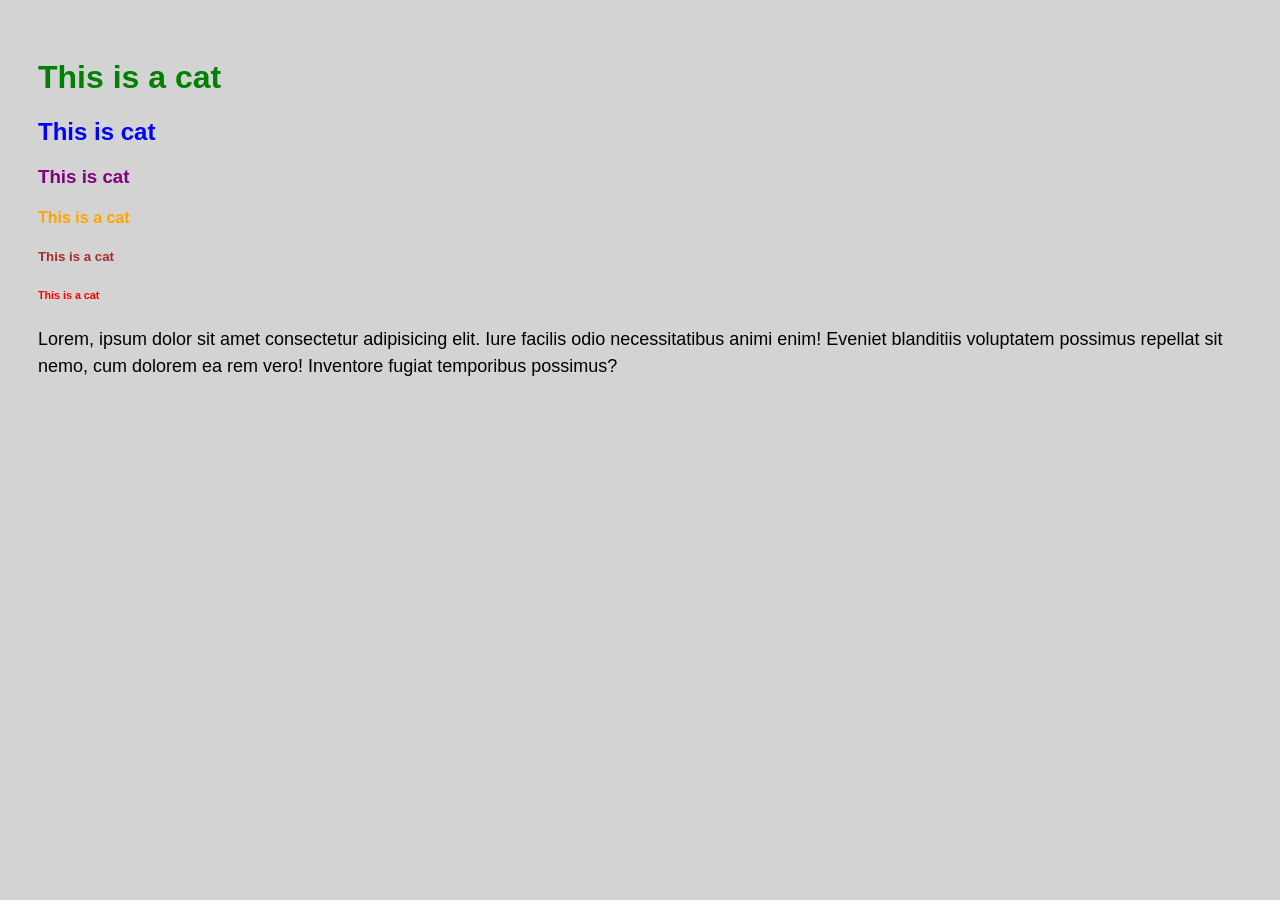
<file: 00.Heading and paragraph/index.html>
<!doctype html>
<html lang="en">
  <head>
    <meta charset="UTF-8" />
    <meta name="viewport" content="width=device-width, initial-scale=1.0" />
    <title>headings</title>
    <link rel="stylesheet" href="style.css">
  </head>
  <body>
    <h1>This is a cat</h1>
    <h2>This is cat</h2>
    <h3>This is cat</h3>
    <h4>This is a cat</h4>
    <h5>This is a cat</h5>
    <h6>This is a cat</h6>
    <p>Lorem, ipsum dolor sit amet consectetur adipisicing elit.
       Iure facilis odio necessitatibus animi enim! Eveniet
        blanditiis voluptatem possimus repellat sit nemo, 
      cum dolorem ea rem vero! Inventore fugiat temporibus possimus?</p>
  </body>
</html>
</file>
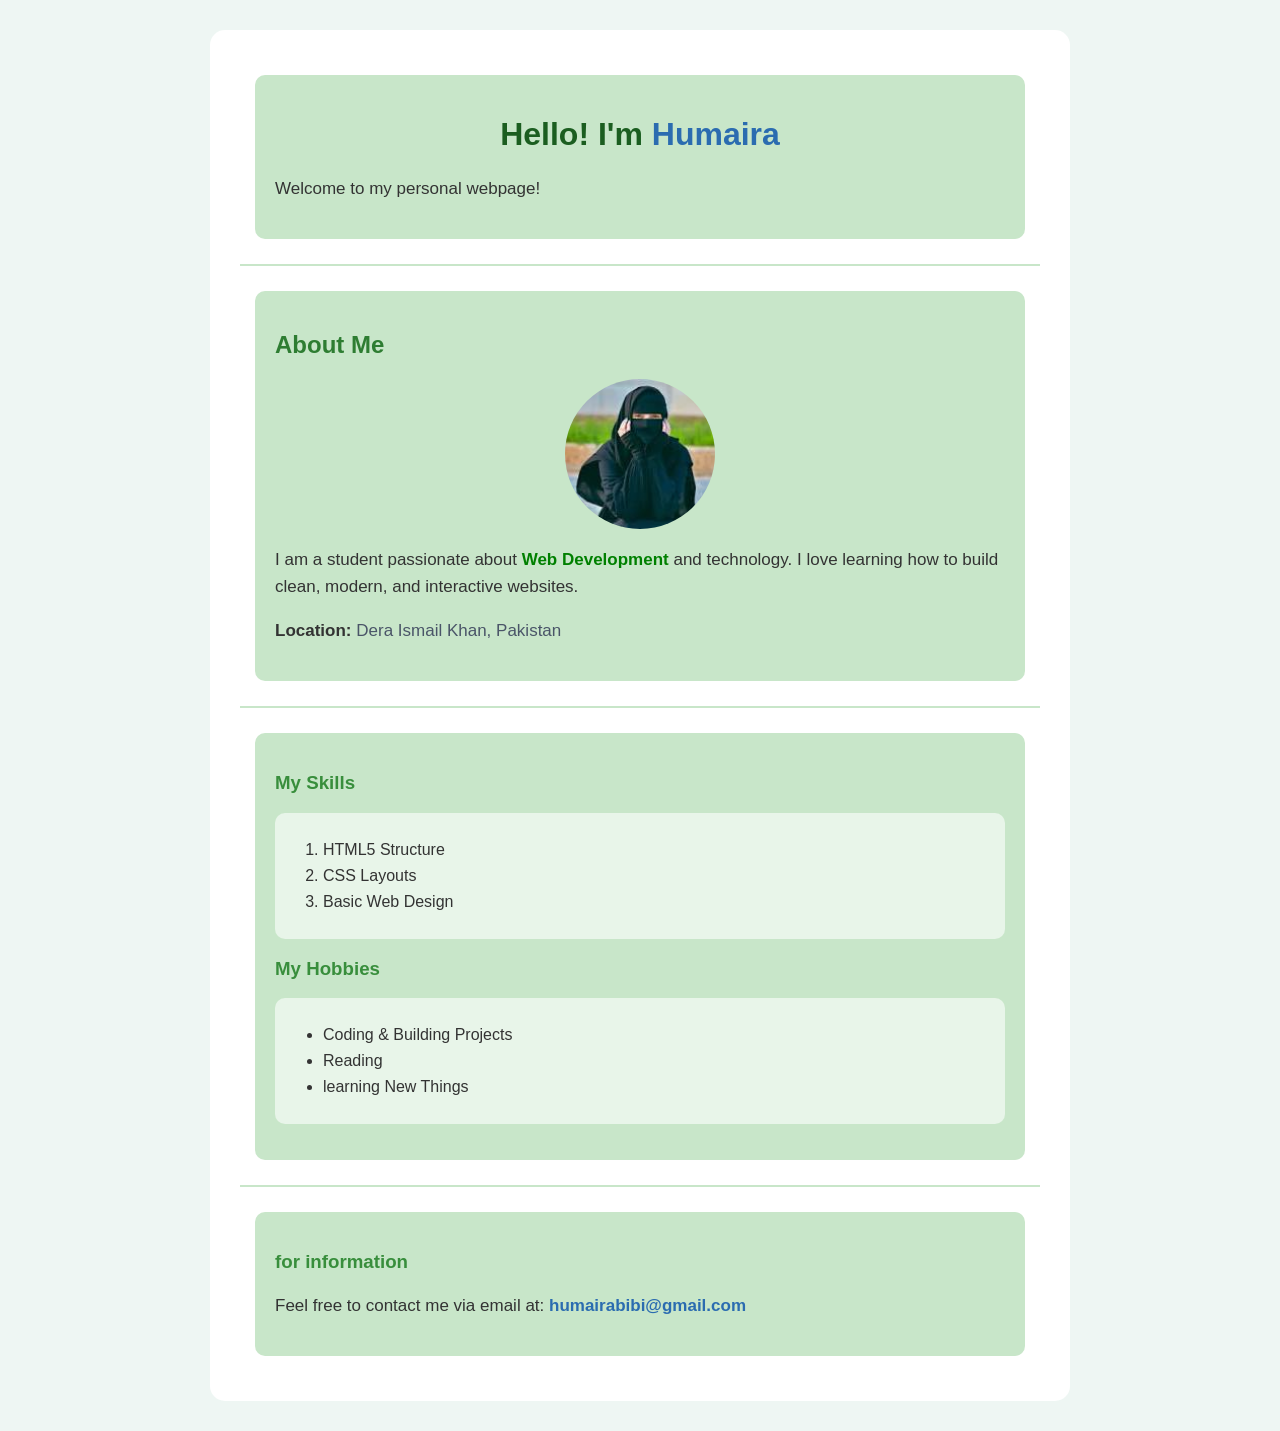
<file: 06.My intro/index.html>
<!DOCTYPE html>
<html lang="en">
<head>
    <meta charset="UTF-8">
    <meta name="viewport" content="width=device-width, initial-scale=1.0">
    <title>My Introduction</title>
    <link rel="stylesheet" href="style.css">
</head>
<body>
    <div class="content">
    <div>
        <h1>Hello! I'm <span style="color: #2b6cb0;">Humaira</span></h1>
        <p>Welcome to my personal webpage!</p>
    </div>

    <hr>
    <div>
        <h2>About Me</h2>
        <img src="[data-uri]" alt="Profile Picture" width="150" height="150">

        <p>
            I am a student passionate about <span style="color: green; font-weight: bold;">Web Development</span> and technology. 
            I love learning how to build clean, modern, and interactive websites.
        </p>
        <p>
            <strong>Location:</strong> <span style="color: #4a5568;">Dera Ismail Khan, Pakistan</span>
        </p>
    </div>

    <hr>
     
    <div>
        <h3>My Skills</h3>
        <ol>
            <li>HTML5 Structure</li>
            <li>CSS Layouts</li>
            <li>Basic Web Design</li>
        </ol>

        <h3>My Hobbies</h3>
        <ul>
            <li>Coding & Building Projects</li>
            <li>Reading </li>
            <li>learning New Things</li>
        </ul>
    </div>
    
    
    

    <hr>
    <div>
        <h3>for information</h3>
        <p>
            Feel free to contact me via email at: 
            <a href="mailto:your-email@gmail.com">humairabibi@gmail.com</a>
        </p>
    </center>
    </div>
    </div>

</body>
</html>
</file>
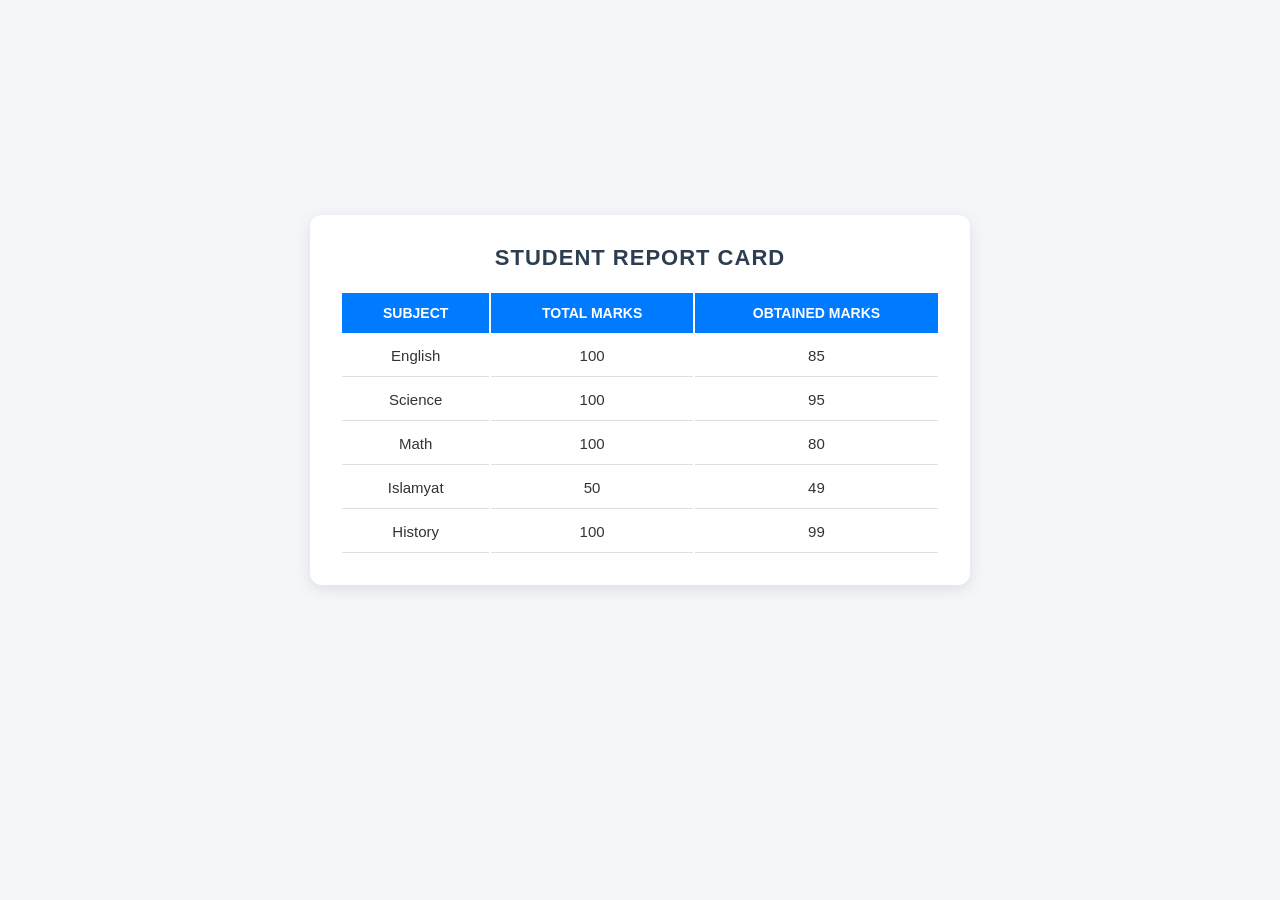
<file: 02.Tables/3-table.html>
<!DOCTYPE html>
<html lang="en">
<head>
    <meta charset="UTF-8">
    <meta name="viewport" content="width=device-width, initial-scale=1.0">
    <title>Simple Table</title>
    <link rel="stylesheet" href="style.css">
</head>
<body>
 <div class="table-container">
 <h2>STUDENT REPORT CARD</h2>
  <table>
            
     <thead>
        <tr>
         <th>Subject</th>
        <th>Total Marks</th>
        <th>Obtained Marks</th>
        </tr>
     </thead>

    <tbody>
         <tr>
         <td>English</td>
          <td>100</td>
          <td>85</td>
        </tr>

         <tr>
         <td>Science</td>
         <td>100</td> 
         <td>95</td>
        </tr>

        <tr>
        <td>Math</td>
        <td>100</td>
        <td>80</td>
        </tr> 
                
        <tr>
        <td>Islamyat</td>
        <td>50</td>
        <td>49</td>
        </tr>
        
        <tr>
        <td>History</td>
        <td>100</td>
        <td>99</td>
        </tr>
           
    
    </tbody>
        </table>
    </div>

</body>
</html>
</file>
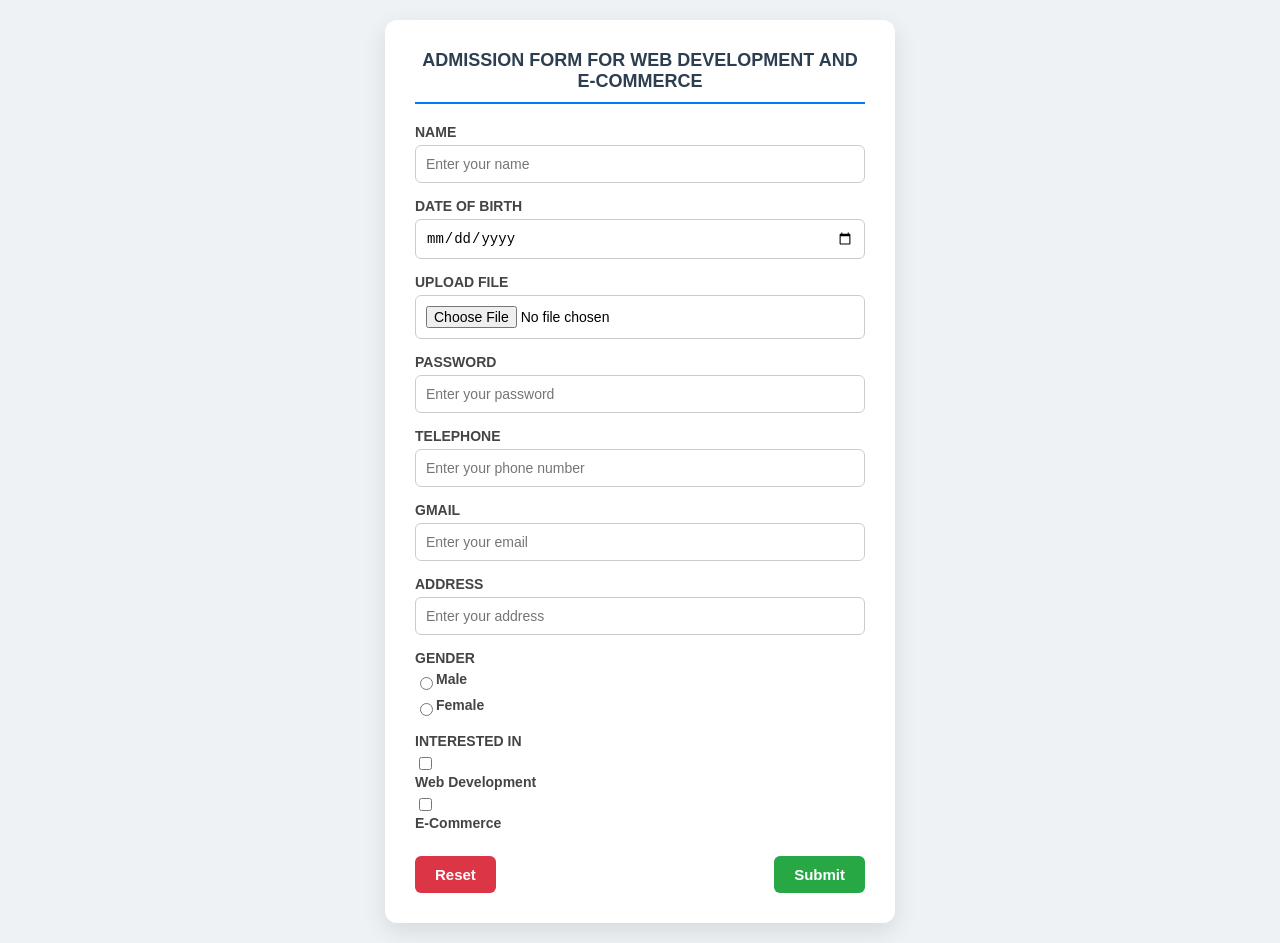
<file: 03.Forms/1-form.html>
<!DOCTYPE html>
<html lang="en">
<head>
    <meta charset="UTF-8">
    <meta name="viewport" content="width=device-width, initial-scale=1.0">
    <title>Admission Form</title>
    <!-- External CSS file link -->
    <link rel="stylesheet" href="style.css">
</head>
<body>

    <div class="card">
        <h2>ADMISSION FORM FOR WEB DEVELOPMENT AND E-COMMERCE</h2>
            
     <div class="form">
    <label for="name">NAME</label>
 <input type="text" id="name" name="name" placeholder="Enter your name">
            </div>

<div class="form">
<label for="dob">DATE OF BIRTH</label>
<input type="date" id="dob" name="dob">
 </div>

 <div class="form">
<label for="file">UPLOAD FILE</label>
<input type="file" id="file" name="file">
</div>

<div class="form">
<label for="password">PASSWORD</label>
<input type="password" id="password" name="password" placeholder="Enter your password">
 </div>

 <div class="form">
<label for="phone">TELEPHONE</label>
<input type="tel" id="phone" name="phone" placeholder="Enter your phone number">
</div>

<div class="form">
<label for="email">GMAIL</label>
 <input type="email" id="email" name="email" placeholder="Enter your email">
</div>

 <div class="form">
<label for="address">ADDRESS</label>
<input type="text" id="address" name="address" placeholder="Enter your address">
</div>

<div class="form">
<label>GENDER</label>
<div class="gender">
<input type="radio" id="male" name="gender" value="male">
<label for="male">Male</label>
 </div>
 <div class="gender">
 <input type="radio" id="female" name="gender" value="female">
 <label for="female">Female</label>
 </div>
 </div>

<div class="form">
 <label>INTERESTED IN</label>
<div class="inline-option">
<input type="checkbox" id="course-web" name="course" value="web_development">
<label for="course-web">Web Development</label>
</div>

<div class="checkbox">
<input type="checkbox" id="course-ecommerce" name="course" value="e_commerce">
<label for="course-ecommerce">E-Commerce</label>
  </div>
   </div>

<div class="buttons">
    <input type="reset" value="Reset" class="btn btn-reset">
    <input type="submit" value="Submit" class="btn btn-submit">
 </div>

        </form>
    </div>

</body>
</html>
</file>
<file: 00.Heading and paragraph/style.css>
body {
  font-family: Arial, sans-serif;
  background-color: lightgray;
  padding: 30px;
}

h1 {
  color: green;
}

h2 {
  color: blue;
}

h3 {
  color: purple;
}

h4 {
  color: orange;
}

h5 {
  color: brown;
}

h6 {
  color: red;
}

p {
  color: black;
  font-size: 18px;
  line-height: 1.5;
}
</file>
<file: 06.My intro/style.css>
body {
  font-family: Arial, sans-serif;
  background-color: #eef6f3;
  color: #333;
  margin: 0;
  padding: 30px;
}
.content {
  max-width: 800px;
  margin: auto;
  background-color: white;
  padding: 30px;
  border-radius: 15px;
}
div {
  background-color: #c8e6c9;
  padding: 20px;
  margin: 15px;
  border-radius: 10px;
}
h1 {
  color: #1b5e20;
  text-align: center;
}

h2 {
  color: #2e7d32;
}

h3 {
  color: #388e3c;
}
p {
  font-size: 17px;
  line-height: 1.6;
}
img {
  width: 150px;
  height: 150px;
  border-radius: 50%;
  display: block;
  margin: 15px auto;
}
ol, ul {
  background-color: #e8f5e9;
  padding: 20px 40px;
  border-radius: 10px;
}

li {
  margin: 8px;
}
hr {
  border: 0;
  border-top: 2px solid #c8e6c9;
  margin: 25px 0;
}
a {
  color: #2b6cb0;
  text-decoration: none;
  font-weight: bold;
}
a:hover {
  color: #1b5e20;
}
</file>
<file: 02.Tables/style.css>
body {
    font-family: 'Segoe UI', Tahoma, Geneva, Verdana, sans-serif;
    background-color: #f4f6f9;
    margin: 0;
    padding: 40px 20px;
    display: flex;
    justify-content: center;
    align-items: center;
    min-height: 80vh;
}

.table-container {
    background-color: #ffffff;
    padding: 30px;
    border-radius: 12px;
    box-shadow: 0 4px 15px rgba(0, 0, 0, 0.1);
    max-width: 600px;
    width: 100%;
}
.table-container h2 {
    text-align: center;
    color: #2c3e50;
    margin-top: 0;
    margin-bottom: 20px;
    font-size: 22px;
    letter-spacing: 1px;
}
table {
    width: 100%;
    margin: 0 auto;
    font-size: 15px;
}
th {
    background-color: #007bff;
    color: #ffffff;
    padding: 12px 15px;
    text-align: center;
    font-weight: 600;
    text-transform: uppercase;
    font-size: 14px;
}
td {
    padding: 12px 15px;
    text-align: center;
    border-bottom: 1px solid #e0e0e0;
    color: #333333;
}
</file>
<file: 03.Forms/style.css>
body {
    font-family: 'Segoe UI', Tahoma, Geneva, Verdana, sans-serif;
    background-color: #eef2f5;
    margin: 0;
    padding: 20px;
    display: flex;
    justify-content: center;
    align-items: center;
    min-height: 100vh;
}

.card {
    background-color: #ffffff;
    width: 100%;
    max-width: 450px;
    padding: 30px;
    border-radius: 12px;
    box-shadow: 0 8px 24px rgba(0, 0, 0, 0.1);
}

.card h2 {
    text-align: center;
    color: #2c3e50;
    font-size: 18px;
    margin-top: 0;
    margin-bottom: 20px;
    border-bottom: 2px solid #007bff;
    padding-bottom: 10px;
}

.form {
    margin-bottom: 15px;
}

label {
    display: block;
    margin-bottom: 5px;
    font-weight: 600;
    color: #444;
    font-size: 14px;
}

input[type="text"],
input[type="email"],
input[type="tel"],
input[type="password"],
input[type="date"],
input[type="file"] {
    width: 100%;
    padding: 10px;
    border: 1px solid #ccc;
    border-radius: 6px;
    box-sizing: border-box;
    font-size: 14px;
}

.gender{
    display: flex;
    align-items: center;
    margin-top: 5px;
}

.gender {
    margin-right: 8px;
    cursor: pointer;
}

.checkbox {
    margin-bottom: 0;
    font-weight: normal;
    cursor: pointer;
}

.buttons{
    display: flex;
    justify-content: space-between;
    margin-top: 25px;
}

.btn {
    padding: 10px 20px;
    border: none;
    border-radius: 6px;
    font-size: 15px;
    font-weight: bold;
    cursor: pointer;
    transition: background 0.2s ease-in-out;
}

.btn-reset {
    background-color: #dc3545;
    color: white;
}

.btn-reset:hover {
    background-color: #c82333;
}

.btn-submit {
    background-color: #28a745;
    color: white;
}

.btn-submit:hover {
    background-color: #218838;
}
</file>
